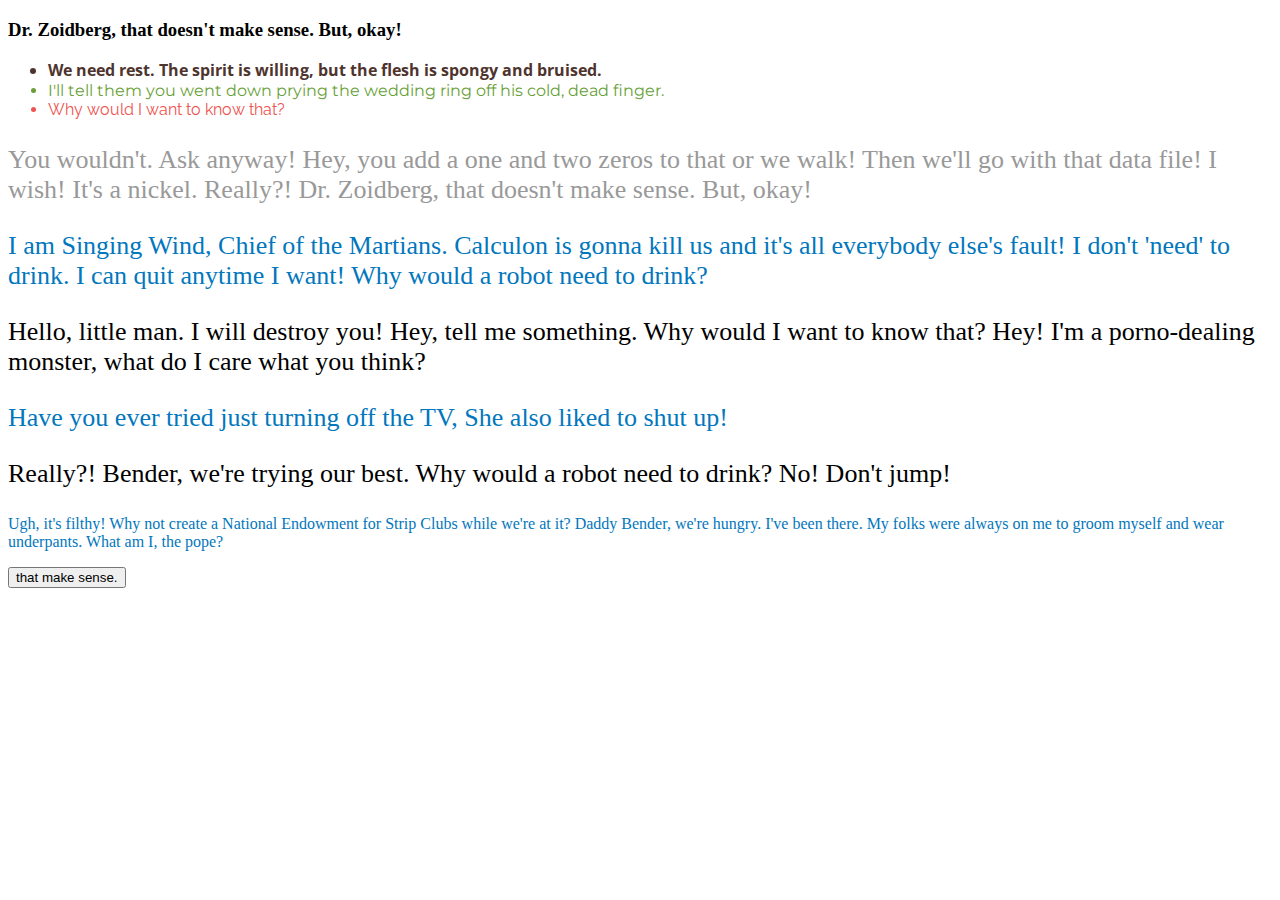
<file: Document.html>
<!DOCTYPE html>
<!-- saved from url=(0045)http://127.0.0.1:5500/assets/html/lev2_2.html -->
<html lang="en"><head><meta http-equiv="Content-Type" content="text/html; charset=UTF-8">
    
    <meta http-equiv="X-UA-Compatible" content="IE=edge">
    <meta name="viewport" content="width=device-width, initial-scale=1.0">
    <title>Document</title>
    
<link rel="stylesheet" href="./Document_files/lev2_2.css"></head>
<body>
    <h3>Dr. Zoidberg, that doesn't make sense. But, okay!</h3>
<ul>
   <li>We need rest. The spirit is willing, but the flesh is spongy and bruised.</li>
   <li>I'll tell them you went down prying the wedding ring off his cold, dead finger.</li>
   <li>Why would I want to know that?</li>
</ul>
<section>
   <p>You wouldn't. Ask anyway! Hey, you add a one and two zeros to that or we walk! Then we'll go with that data file!
       I wish! It's a nickel. Really?! Dr. Zoidberg, that doesn't make sense. But, okay!</p>
   <p>I am Singing Wind, Chief of the Martians. Calculon is gonna kill us and it's all everybody else's fault! I don't
       'need' to drink. I can quit anytime I want! Why would a robot need to drink?</p>
   <p>Hello, little man. I will destroy you! Hey, tell me something. Why would I want to know that? Hey! I'm a porno-dealing monster, what do I care what you think?</p>
   <p>Have you ever tried just turning off the TV, She also liked to shut up!
   </p>
   <p>Really?! Bender, we're trying our best. Why would a robot need to drink? No! Don't jump!</p>
   <p>Ugh, it's filthy! Why not create a National Endowment for Strip Clubs while we're at it? Daddy Bender, we're
       hungry. I've been there. My folks were always on me to groom myself and wear underpants. What am I, the pope?
   </p>
</section>
<footer>
   <button>that make sense. </button>
</footer>


<!-- Code injected by live-server -->
<script type="text/javascript">
	// <![CDATA[  <-- For SVG support
	if ('WebSocket' in window) {
		(function () {
			function refreshCSS() {
				var sheets = [].slice.call(document.getElementsByTagName("link"));
				var head = document.getElementsByTagName("head")[0];
				for (var i = 0; i < sheets.length; ++i) {
					var elem = sheets[i];
					var parent = elem.parentElement || head;
					parent.removeChild(elem);
					var rel = elem.rel;
					if (elem.href && typeof rel != "string" || rel.length == 0 || rel.toLowerCase() == "stylesheet") {
						var url = elem.href.replace(/(&|\?)_cacheOverride=\d+/, '');
						elem.href = url + (url.indexOf('?') >= 0 ? '&' : '?') + '_cacheOverride=' + (new Date().valueOf());
					}
					parent.appendChild(elem);
				}
			}
			var protocol = window.location.protocol === 'http:' ? 'ws://' : 'wss://';
			var address = protocol + window.location.host + window.location.pathname + '/ws';
			var socket = new WebSocket(address);
			socket.onmessage = function (msg) {
				if (msg.data == 'reload') window.location.reload();
				else if (msg.data == 'refreshcss') refreshCSS();
			};
			if (sessionStorage && !sessionStorage.getItem('IsThisFirstTime_Log_From_LiveServer')) {
				console.log('Live reload enabled.');
				sessionStorage.setItem('IsThisFirstTime_Log_From_LiveServer', true);
			}
		})();
	}
	else {
		console.error('Upgrade your browser. This Browser is NOT supported WebSocket for Live-Reloading.');
	}
	// ]]>
</script>
</body></html>
</file>
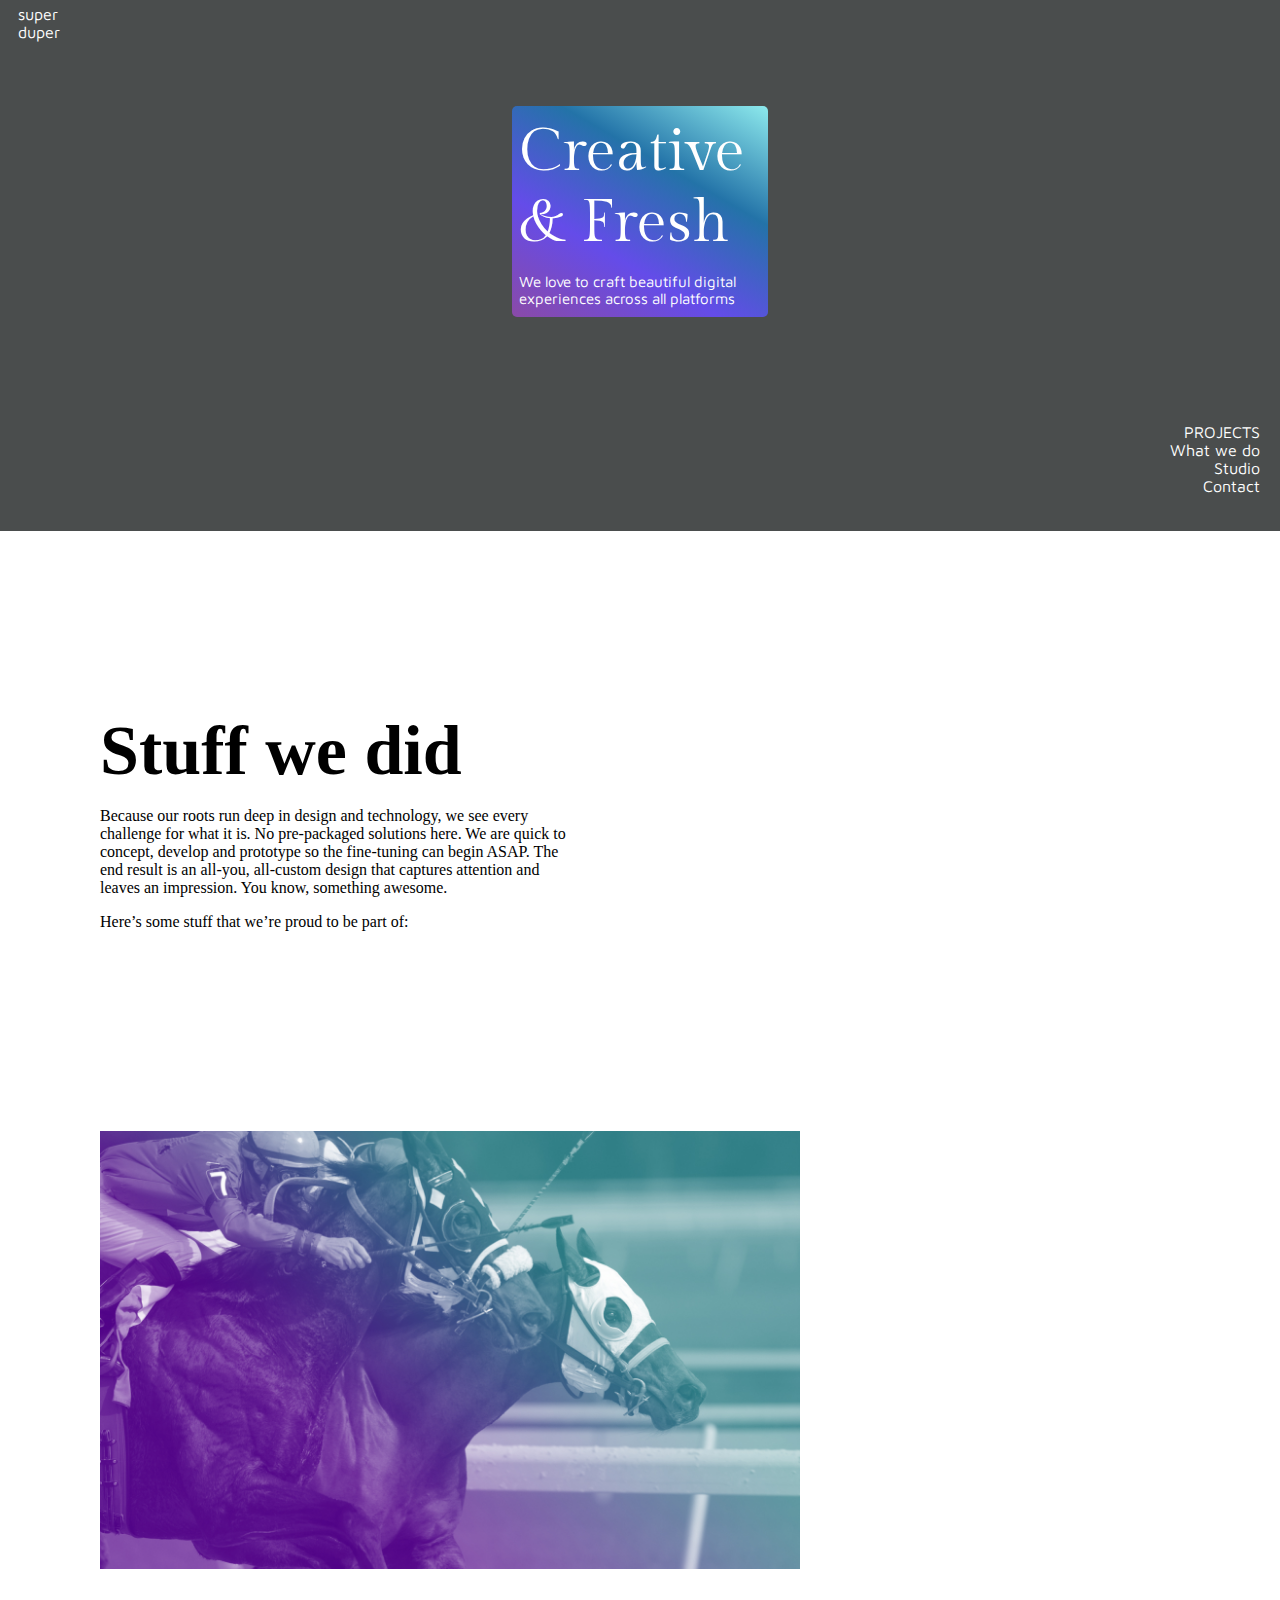
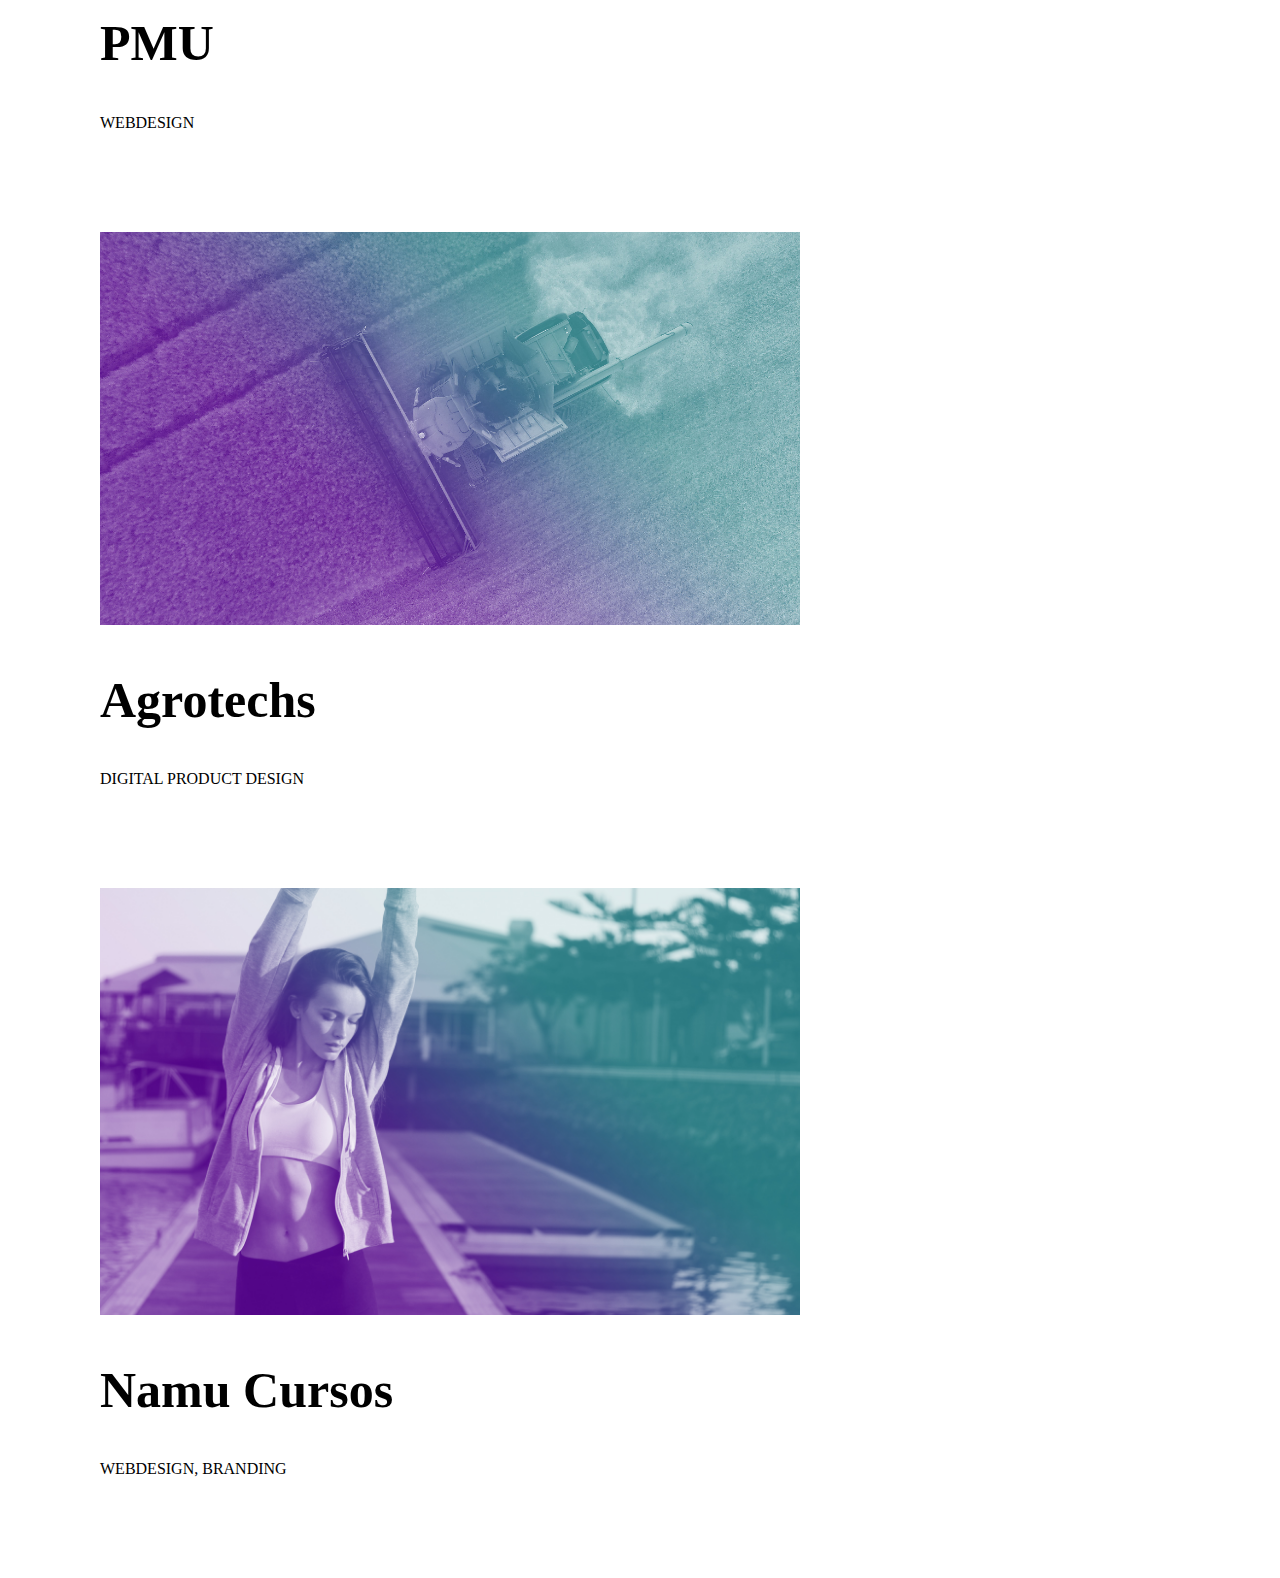
<file: project1.html>
<!DOCTYPE html>
<html lang="en">
<head>
    <meta charset="UTF-8">
    <meta http-equiv="X-UA-Compatible" content="IE=edge">
    <meta name="viewport" content="width=device-width, initial-scale=1.0">
    <title>project </title>
    <link rel="stylesheet" href="../css/project1.css">
</head>
<body>
    <header>
        <!-- logo -->
        <p>super <br>duper</p>
        
        
        <!-- text auf dem background-gradient-->
        <div>
            <p>Creative & Fresh</p>
            <p>We love to craft beautiful digital experiences across all platforms
            </p>
        </div>
         <!-- navigation menü list -->
         <nav>
             <ul>
                 <li><a href="#">Projects</a></li>
                 <li><a href="#">What we do</a></li>
                 <li><a href="#">Studio</a></li>
                 <li><a href="#">Contact</a></li>
             </ul>
         </nav>
      </header>   
        <!-- Content -->
        <article>
         
          <h3>Stuff we did</h3>
          <p>Because our roots run deep in design and technology, we see every challenge for what it is. No pre-packaged solutions here. We are quick to concept, develop and prototype so the fine-tuning can begin ASAP. The end result is an all-you, all-custom design that captures attention and leaves an impression. You know, something awesome.
        </p>
        <p>Here’s some stuff that we’re proud to be part of:</p>
        </article>
         <figure>
           <img src="../img/img1.jpeg" width="700px" alt="">
           <figcaption>
               <h2>PMU</h2>
               <p>Webdesign</p>
           </figcaption>
         </figure>
         <figure>
            <img src="../img/img2.jpeg" width="700px" alt="">
            <figcaption>
                <h2>Agrotechs</h2>
                <p>Digital product design</p>
            </figcaption>
          </figure>
          <figure>
            <img src="../img/img3.jpeg" width="700px" alt="">
            <figcaption>
                <h2>Namu Cursos</h2>
                <p>Webdesign, Branding</p>
            </figcaption>
          </figure>
    
</body>
</html>
</file>
<file: Document_files/lev2_2.css>
@import url('https://fonts.googleapis.com/css2?family=Montserrat:wght@200&family=Open+Sans:wght@300&family=Raleway:wght@300&family=Roboto&display=swap');
h3:hover{
    color:red;
    font-family: 'Roboto', sans-serif;

}
/* font: "open sans" anstatt "Tahoma" sollte Tahoma sein! */
ul li:first-child{
    color:#4E342E;
    font-family: 'Open Sans', sans-serif;
    font-weight: bold;
}
li:nth-of-type(2){
    color:#689f38;
    font-family: 'Montserrat', sans-serif;
}
li:nth-of-type(3){
    color:#ef5350;
    font-family: 'Raleway', sans-serif;
}
section p:first-child{
    color:#999;
}
p:not(:last-child){
    font-size:26px;
}
section p:nth-child(2n){
    color:#0277bd;
}
button:hover{
    background: linear-gradient(70deg, blue, pink);
    font-size: 30px;
}
</file>
<file: css/project1.css>
@import url("https://fonts.googleapis.com/css2?family=Gilda+Display&family=Maven+Pro&display=swap");
body {
  margin: 0;
}
/* header */
header {
  background-color: rgb(74, 77, 77);
  color: white;
  font-family: "Maven Pro", sans-serif;
  margin: 0;
}

/* logo position */
header > p {
  padding: 5px 18px;
  margin: 0;
}
/* image container */
div {
  width: 20%;
  background: linear-gradient(
    30deg,
    rgb(138, 74, 168),
    rgb(100, 76, 233),
    rgb(35, 115, 168),
    hsl(182, 72%, 74%)
  );

  background-repeat: no-repeat;
  background-position: center;
  border-radius: 5px;
  margin: 0 auto;
  margin-top: 35px;
  margin-bottom: 70px;
}
div:hover {
  background: linear-gradient(
    30deg,
    rgb(182, 72%, 74%),
    rgb(35, 115, 168),
    rgb(100, 76, 233),
    rgb(138, 74, 168)
  );
}

div p:first-child {
  font-family: "Gilda Display", serif;
  font-size: 60px;
  padding: 10px 5px 0 7px;
  margin-bottom: 0;
}

div p:last-child {
  font-family: "Maven Pro", sans-serif;
  font-size: 15px;
  padding: 0 5px 10px 7px;
}
nav {
  padding: 20px;
  text-align: right;
}

nav ul {
  list-style: none;
}
nav ul > li > a {
  text-decoration-line: none;
  color: white;
  font-family: "Maven Pro", sans-serif;
}
ul li:nth-child(1) a {
  text-transform: uppercase;
}
article {
  background-image: url(https://assets.website-files.com/5c8834f1555981170b2fd8b1/5c898cd67456ffcba141a5ff_PROJECTS.svg);
  background-repeat: no-repeat;
  margin: 100px;
}
article h3 {
  font-size: 70px;
  /* line-height: 250px ; */
  padding: 80px 50px 0 0;
  margin-bottom: 0;
}
article h3 + p {
  text-align: left;
  margin-right: 600px;
}
article p:last-child {
  margin-bottom: 200px;
}
figure {
  margin: 100px;
}
figur img {
  text-align: center;
}
figure h2 {
  font-size: 50px;
}
figure h2 + p {
  text-transform: uppercase;
}
</file>
